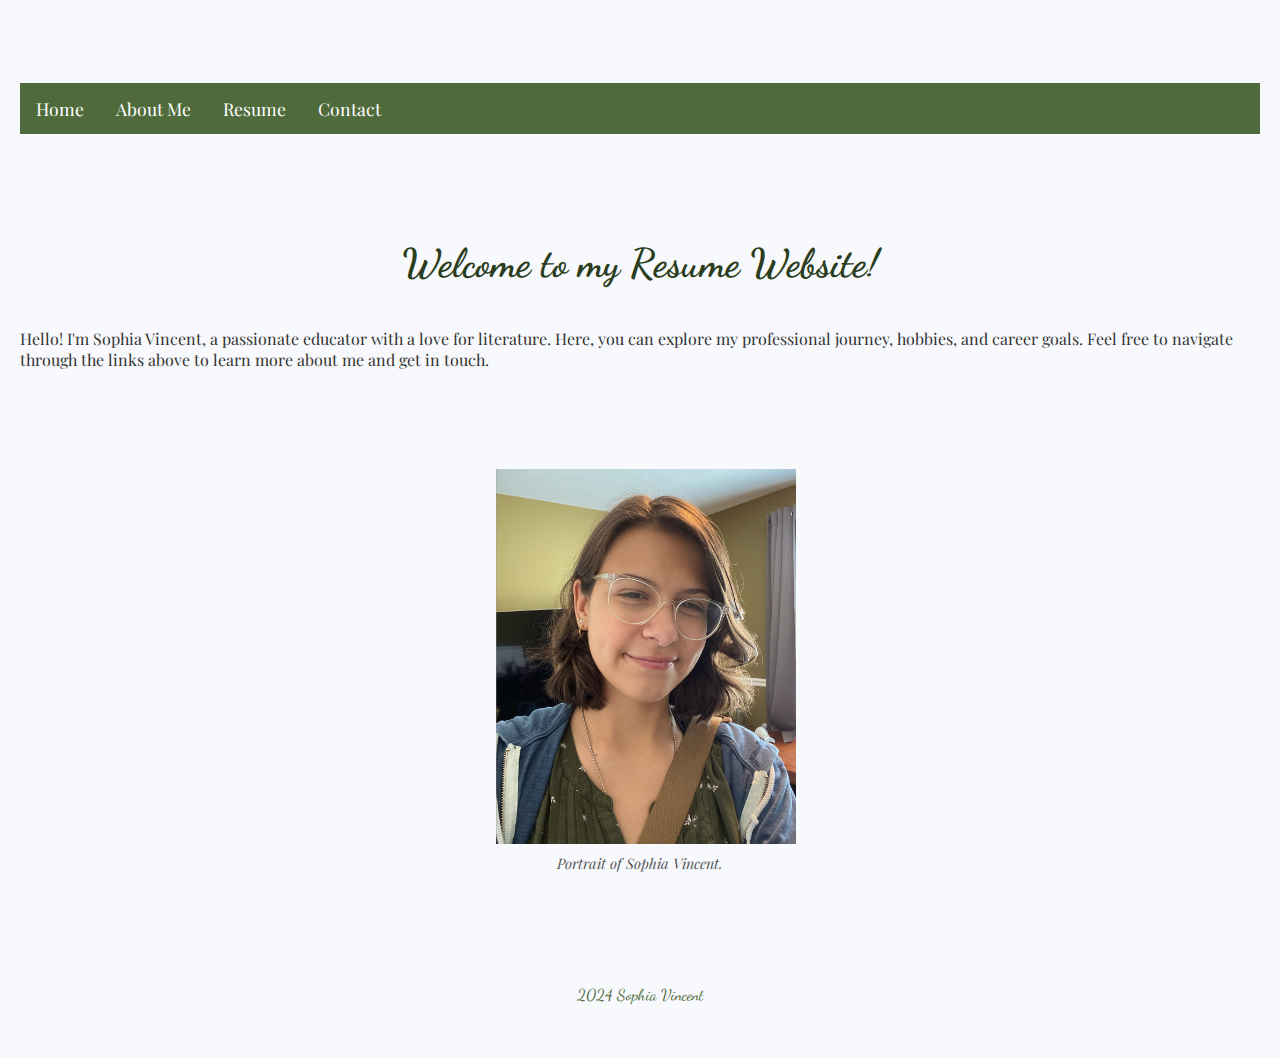
<file: index.html>
<!DOCTYPE html>
<html lang="en">
<head>
    <meta charset="UTF-8">
    <meta name="viewport" content="width=device-width, initial-scale=1.0">
    <title>Sophia Vincent - Home</title>
    <link href="https://fonts.googleapis.com/css2?family=Dancing+Script&family=Playfair+Display:wght@400;700&display=swap" rel="stylesheet">
    <link rel="stylesheet" href="styles.css">
</head>

<body>
    <header>
        <nav>
            <ul>
                <li><a href="index.html">Home</a></li>
                <li><a href="about.html">About Me</a></li>
                <li><a href="resume.html">Resume</a></li>
                <li><a href="contact.html">Contact</a></li>
            </ul>
        </nav>
    </header>

    <main>
        <section>
            <h1>Welcome to my Resume Website!</h1>
            <p>Hello! I'm Sophia Vincent, a passionate educator with a love for literature. Here, you can explore my professional journey, hobbies, and career goals. Feel free to navigate through the links above to learn more about me and get in touch.</p>
        </section>            

<section>
    <figure class="homepage-image">
        <div style="text-align: center;">
            <img src="placeholder.jpg" alt="Sophia Vincent portrait" width="300" height="auto"/>
        <figcaption><em>Portrait of Sophia Vincent.</em></figcaption>
     </div>
    </figure>
</section>
</main>

    <footer>
        <p>2024 Sophia Vincent</p>
    </footer>
</body>
</html>
</file>
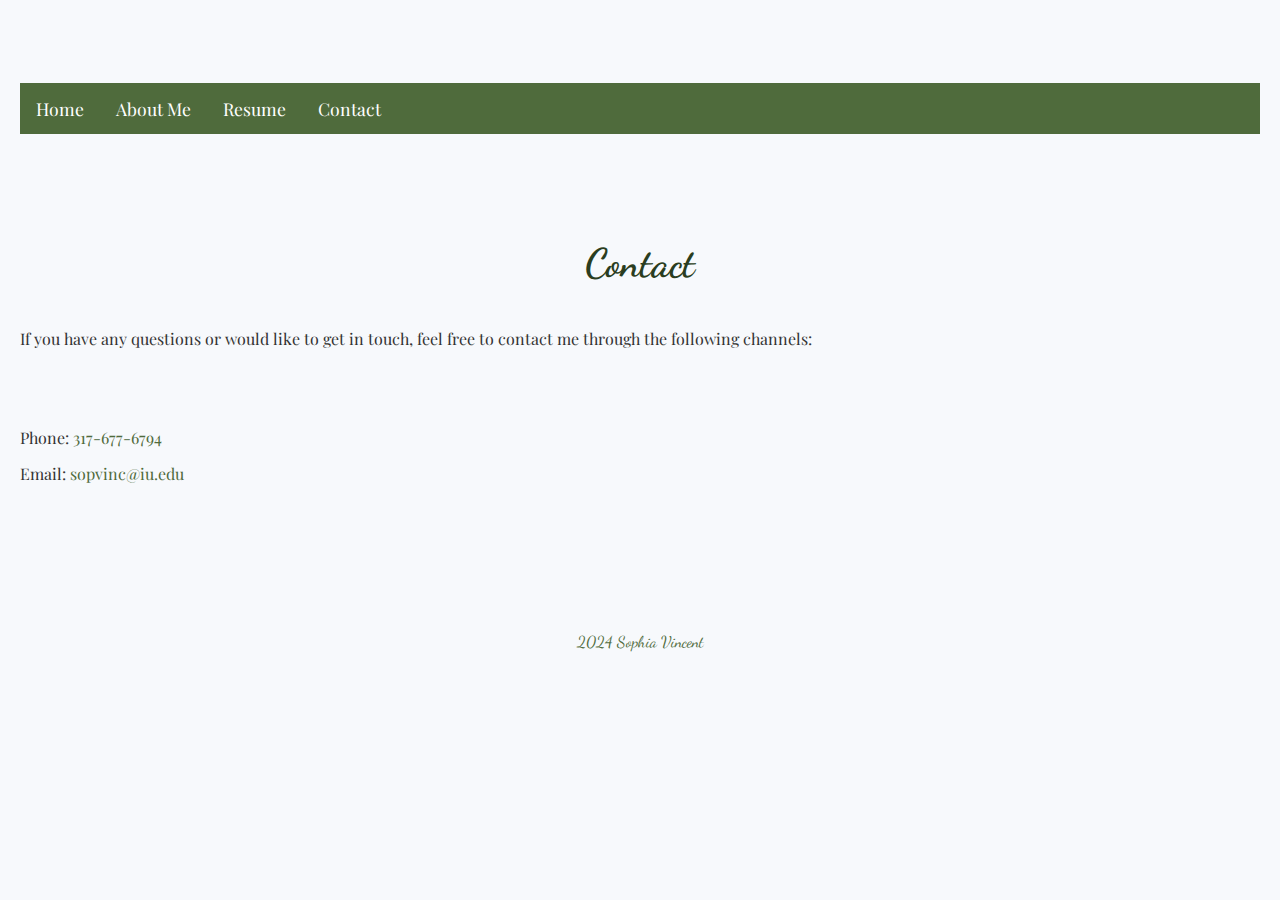
<file: contact.html>
<!DOCTYPE html>
<html lang="en">
<head>
    <meta charset="UTF-8">
    <meta name="viewport" content="width=device-width, initial-scale=1.0">
    <title>Sophia Vincent - Contact</title>
    <link href="https://fonts.googleapis.com/css2?family=Dancing+Script&family=Playfair+Display:wght@400;700&display=swap" rel="stylesheet">
    <link rel="stylesheet" href="styles.css">
</head>

<body>
    <header>
        <nav>
            <ul>
                <li><a href="index.html">Home</a></li>
                <li><a href="about.html">About Me</a></li>
                <li><a href="resume.html">Resume</a></li>
                <li><a href="contact.html">Contact</a></li>
            </ul>
        </nav>
    </header>

    <main>
        <section>
            <h1>Contact</h1>
            <p>If you have any questions or would like to get in touch, feel free to contact me through the following channels:</p>

            <article>
                <ul>
                <p>Phone: <a href=#>317-677-6794</a>
                <p>Email: <a href=#>sopvinc@iu.edu</a>
                </ul>
            </article>
        </section>
    </main>

    <footer>
        <p>2024 Sophia Vincent</p>
    </footer>
</body>
</html>
</file>
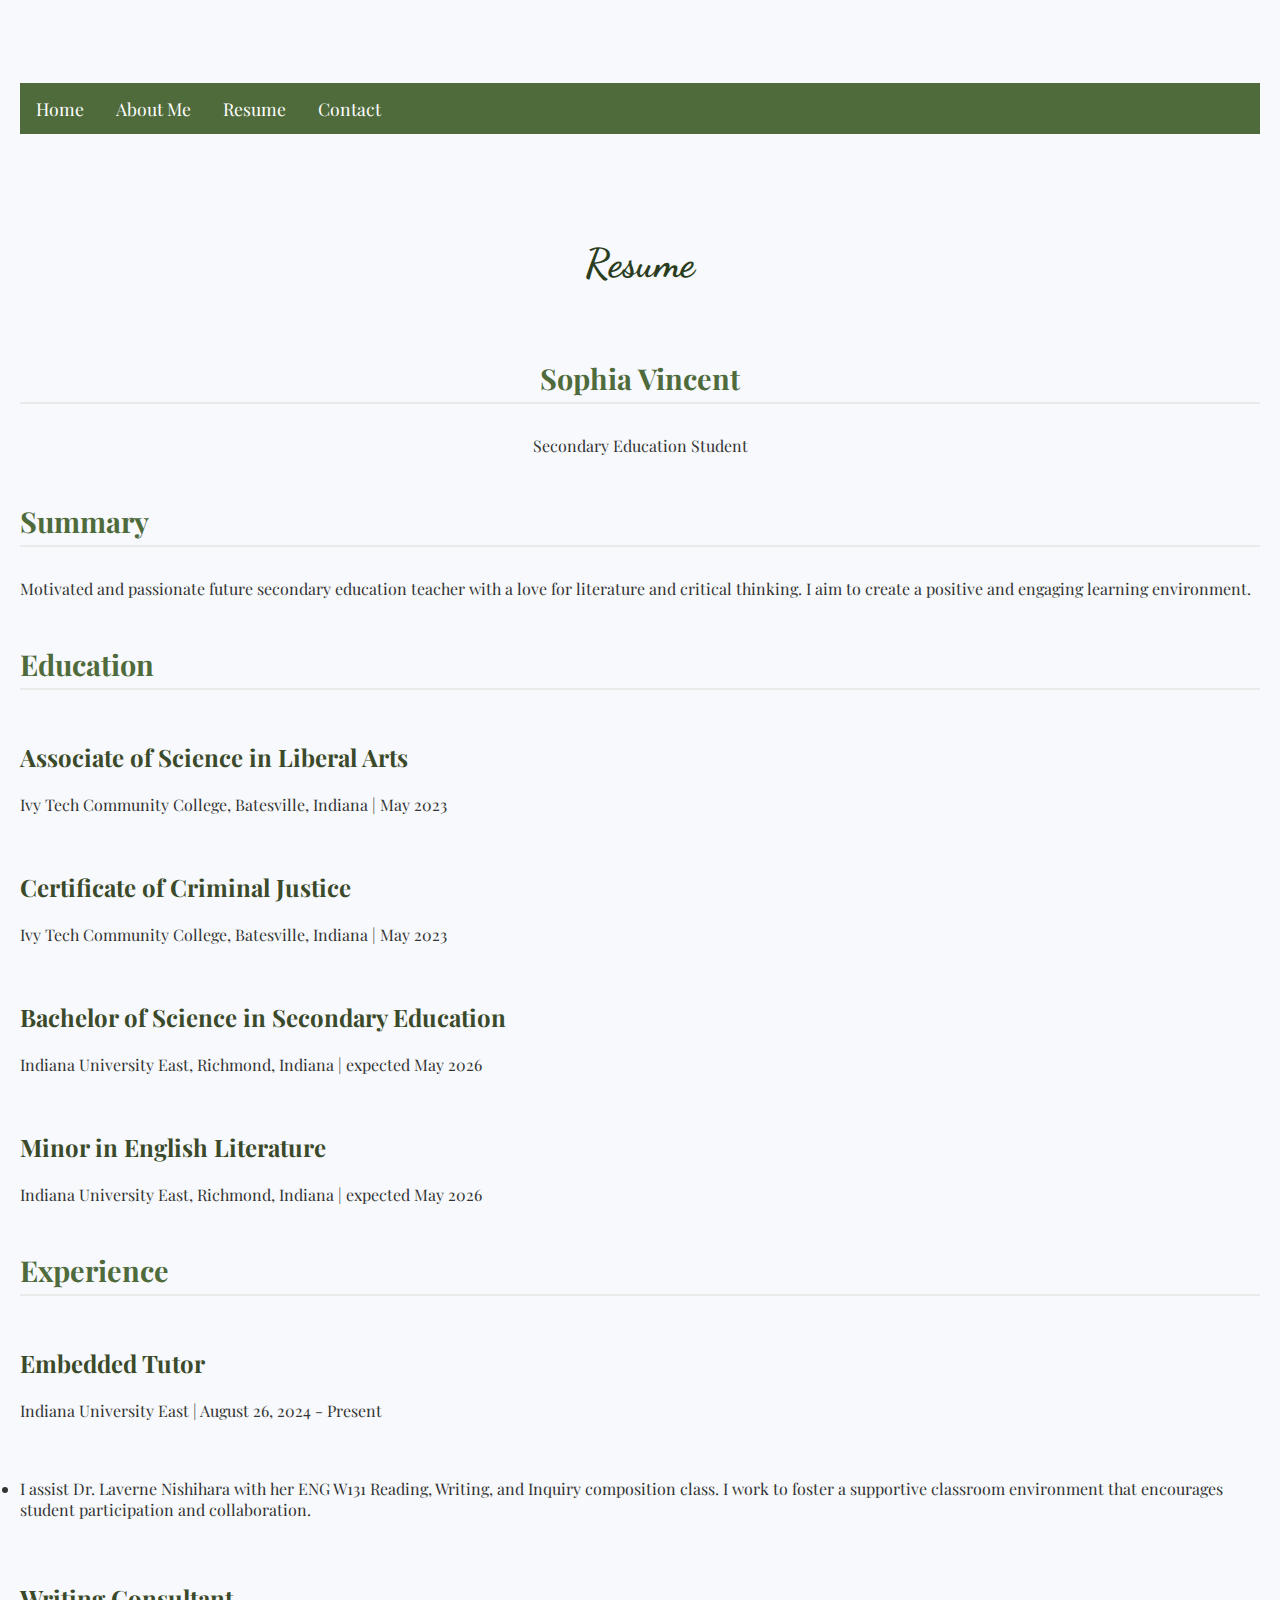
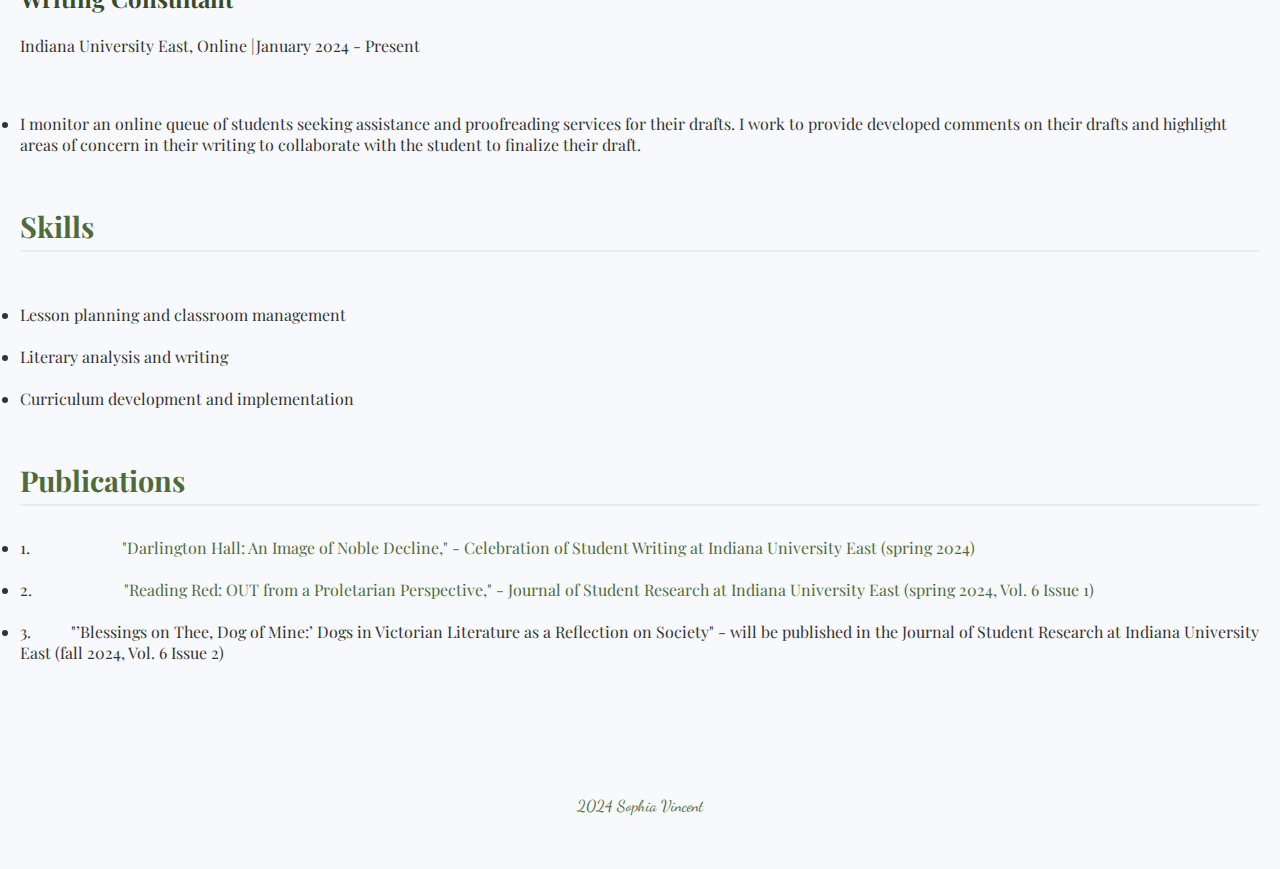
<file: resume.html>
<!DOCTYPE html>
<html lang="en">
<head>
    <meta charset="UTF-8">
    <meta name="viewport" content="width=device-width, initial-scale=1.0">
    <title>Sophia Vincent - Resume</title>
    <link href="https://fonts.googleapis.com/css2?family=Dancing+Script&family=Playfair+Display:wght@400;700&display=swap" rel="stylesheet">
    <link rel="stylesheet" href="styles.css">
</head>

<body>
    <header>
        <nav>
            <ul>
                <li><a href="index.html">Home</a></li>
                <li><a href="about.html">About Me</a></li>
                <li><a href="resume.html">Resume</a></li>
                <li><a href="contact.html">Contact</a></li>
            </ul>
        </nav>
    </header>

    <main>
        <section>
            <h1>Resume</h1>
            <article>
                <h2 style="text-align: center;">Sophia Vincent</h2>
                <p style="text-align: center;">Secondary Education Student</p>

                <h2>Summary</h2>
                <p>Motivated and passionate future secondary education teacher with a love for literature and critical thinking. I aim to create a positive and engaging learning environment.</p>


                <h2>Education</h2>

                <h3>Associate of Science in Liberal Arts</h3>
        	 <p>Ivy Tech Community College, Batesville, Indiana | May 2023</p>
 
        	<h3>Certificate of Criminal Justice</h3>
        	<p>Ivy Tech Community College, Batesville, Indiana | May 2023</p>
 
        	<h3>Bachelor of Science in Secondary Education</h3>
        	<p>Indiana University East, Richmond, Indiana | expected May 2026</p>
 
        	<h3>Minor in English Literature</h3>
        	<p>Indiana University East, Richmond, Indiana | expected May 2026</p>

                </ul>

                <h2>Experience</h2>

                <h3>Embedded Tutor</h3>
            <p>Indiana University East | August 26, 2024 - Present</p>
            <ul>
                <li>I assist Dr. Laverne Nishihara with her ENG W131 Reading, Writing, and Inquiry composition class. I work to foster a supportive classroom environment that encourages student participation and collaboration.</li>
            </ul>

                <h3>Writing Consultant</h3>
            <p>Indiana University East, Online |January 2024 - Present</p>
            <ul>
                <li>I monitor an online queue of students seeking assistance and proofreading services for their drafts. I work to provide developed comments on their drafts and highlight areas of concern in their writing to collaborate with the student to finalize their draft.</li>
            </ul>


                <h2>Skills</h2>
                <ul>
                    <li>Lesson planning and classroom management</li>
                    <li>Literary analysis and writing</li>
                    <li>Curriculum development and implementation</li>
                </ul>

                <h2>Publications</h2>
<ul>
    <li>1. 
        <a href="https://iu.pressbooks.pub/celeb2024/chapter/sophia-vincent/" target="_blank">
            "Darlington Hall: An Image of Noble Decline," - Celebration of Student Writing at Indiana University East (spring 2024)
        </a>
    </li>
    <li>2. 
        <a href="https://scholarworks.iu.edu/journals/index.php/jsriue/article/view/37305" target="_blank">
            "Reading Red: OUT from a Proletarian Perspective," - Journal of Student Research at Indiana University East (spring 2024, Vol. 6 Issue 1)
        </a>
    </li>
    <li>3. 
        "’Blessings on Thee, Dog of Mine:’ Dogs in Victorian Literature as a Reflection on Society" - will be published in the Journal of Student Research at Indiana University East (fall 2024, Vol. 6 Issue 2)
    </li>
</ul>
            </article>
        </section>
    </main>

    <footer>
        <p>2024 Sophia Vincent</p>
    </footer>
</body>
</html>
</file>
<file: styles.css>
* {
    margin: 0;
    padding: 0;
    box-sizing: border-box;
}

body {
    font-family: 'Playfair Display', serif;
    background-color: #f7f9fc;
    color: #333;
    padding: 20px;
}

nav ul {
    list-style: none;
    margin: 0;
    padding: 0;
    overflow: hidden;
    background-color: #4f6b3c;
}

nav ul li {
    float: left;
}

nav ul li a {
    display: block;
    color: white;
    text-align: center;
    padding: 14px 16px;
    text-decoration: none;
    font-size: 1.1rem;
}

nav ul li a:hover {
    text-decoration: underline;
    color: #d9a91a;
}

h1 {
    font-family: 'Dancing Script', cursive;
    text-align: center;
    color: #2a3d20;
    font-size: 2.5rem;
    margin-bottom: 20px;
}

h2 {
    font-size: 1.8rem;
    color: #4f6b3c;
    margin-top: 10px;
    margin-bottom: 10px;
    border-bottom: 2px solid #eaeaea;
    padding-bottom: 5px;
}

h3 {
    font-size: 1.5rem;
    color: #3b4a2a; 
    margin-top: 20px;
}

p {
    margin-bottom: 15px;
}

.about-images {
    text-align: center;
    margin-bottom: 20px;
}

.about-images img {
    max-width: 300px; 
    width: 100%; 
    height: auto;
    border: 2px solid #4f6b3c;
    border-radius: 10px; 
    padding: 5px;
}

figcaption {
    font-size: 0.9rem;
    color: #555;
    font-style: italic;
    margin-top: 5px;
}

footer {
    text-align: center;
    margin-top: 30px;
    font-family: 'Dancing Script', cursive;
    color: #4f6b3c;
}

a {
    color: #4f6b3c;
    text-decoration: none;
}

footer a {
    color: inherit; 
    text-decoration: none;
}
</file>
